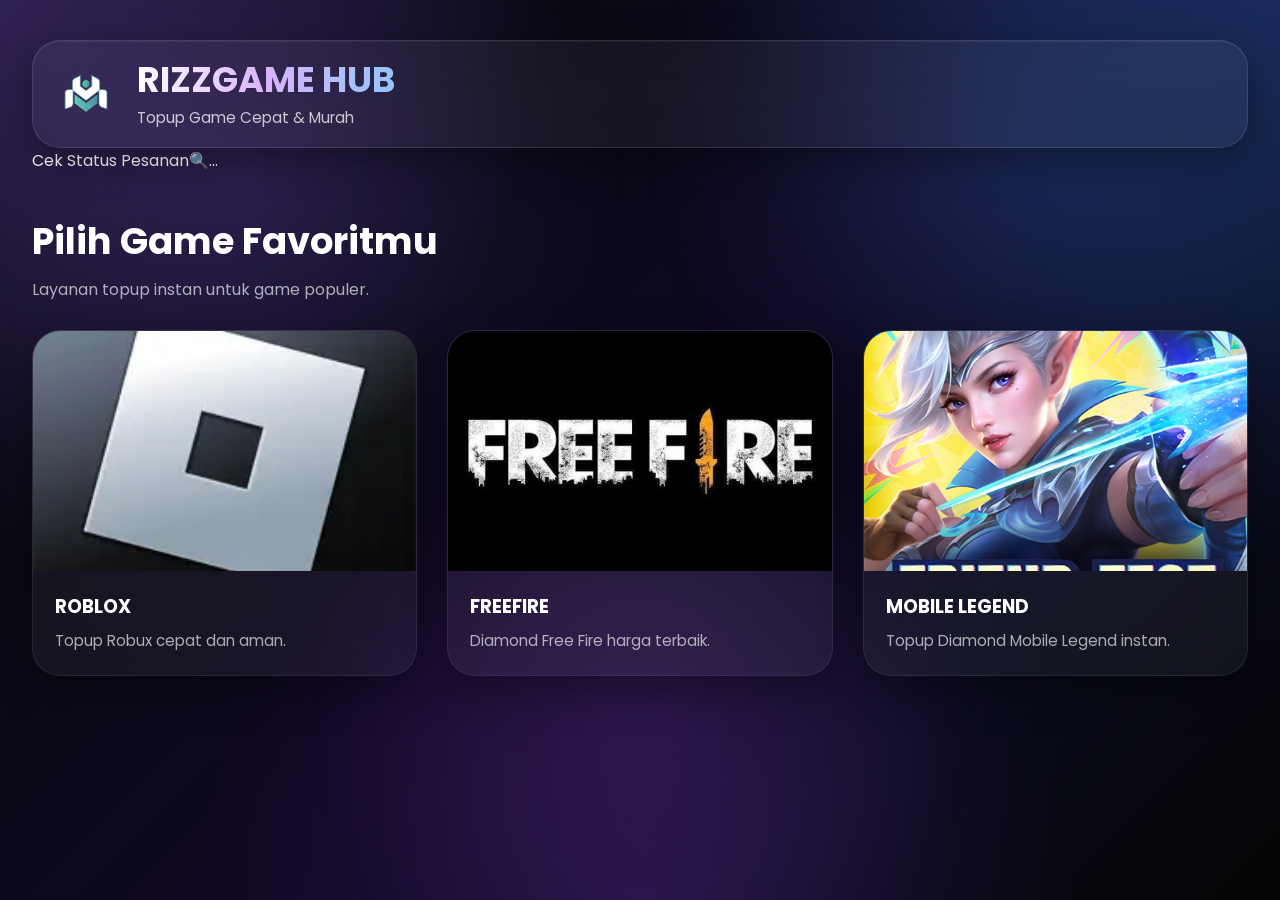
<file: index.html>
<!DOCTYPE html>
<html lang="id">
<head>
    <!-- Meta Dasar -->
    <meta charset="UTF-8">
    <meta name="viewport" content="width=device-width, initial-scale=1.0">
    <meta name="description" content="TopUpCode - Topup Game Cepat & Murah untuk Roblox, Free Fire, dan Mobile Legend.">
    <meta name="keywords" content="topup game, roblox, free fire, mobile legend, topup murah, topup cepat">
    <meta name="author" content="TopUpCode">
    <meta name="robots" content="index, follow">

    <!-- Open Graph -->
    <meta property="og:title" content="TopUpCode">
    <meta property="og:description" content="Topup Game Cepat & Murah">
    <meta property="og:type" content="website">
    <meta property="og:image" content="assets/og-image.jpg">

    <!-- Title -->
    <title>RIZZGAME HUB | Topup Game Cepat & Murah</title>

    <!-- Google Font -->
    <link rel="preconnect" href="https://fonts.googleapis.com">
    <link rel="preconnect" href="https://fonts.gstatic.com" crossorigin>
    <link
        href="https://fonts.googleapis.com/css2?family=Poppins:wght@300;400;500;600;700;800&display=swap"
        rel="stylesheet"
    >

    <!-- Main CSS -->
    <link rel="stylesheet" href="style.css">

    <!-- Favicon -->
    <link rel="icon" href="assets/favicon.png" type="image/png">
</head>
<body>

    <!-- =========================================
         LOADING SCREEN
    ========================================== -->
    <div id="loading-screen" aria-label="Loading Screen">
        <div class="loading-wrapper">
            <div class="loading-logo">
                <img src="assets/Logo.webp" alt="Logo TopUpCode">
            </div>

            <h1 class="loading-title">
                RIZZGAME HUB
            </h1>

            <p class="loading-text">
                Memuat layanan topup...
            </p>
        </div>
    </div>

    <!-- =========================================
         MAIN WRAPPER
    ========================================== -->
    <div id="app">

        <!-- =====================================
             HEADER
        ====================================== -->
        <header class="site-header">
            <div class="container">

                <div class="brand-area">
                    <a href="/" class="brand-link" aria-label="RIZZGAME HUB">
                        <img
                            src="assets/Logo.webp"
                            alt="Logo RIZZGAME HUB"
                            class="brand-logo"
                        >

                        <div class="brand-text">
                            <h1 class="site-title">
                                RIZZGAME HUB
                            </h1>

                            <p class="site-subtitle">
                                Topup Game Cepat &amp; Murah
                            </p>
                        </div>
                    </a>
                    
                </div>
                <a href="status.html">Cek Status Pesanan🔍...</a>

            </div>
        </header>

        <!-- =====================================
             MAIN CONTENT
        ====================================== -->
        <main class="main-content">

            <section
                class="games-section"
                aria-labelledby="games-heading"
            >

                <div class="container">

                    <header class="section-header">
                        <h2 id="games-heading">
                            Pilih Game Favoritmu
                        </h2>

                        <p>
                            Layanan topup instan untuk game populer.
                        </p>
                    </header>

                    <!-- =================================
                         GAME GRID
                    ================================== -->
                    <div
                        class="games-grid"
                        role="list"
                        aria-label="Daftar Game"
                    >

                        <!-- ROBLOX -->
                        <article
                            class="game-card"
                            data-game="ROBLOX"
                            role="listitem"
                        >
                            <a
                                href="#"
                                class="game-card-link"
                                aria-label="Topup Roblox"
                            >

                                <figure class="game-image-wrapper">
                                    <img
                                        src="assets/roblox.png"
                                        alt="Roblox"
                                        class="game-image"
                                        loading="lazy"
                                    >
                                </figure>

                                <div class="game-content">
                                    <h3 class="game-title">
                                        ROBLOX
                                    </h3>

                                    <p class="game-description">
                                        Topup Robux cepat dan aman.
                                    </p>
                                </div>

                            </a>
                        </article>

                        <!-- FREE FIRE -->
                        <article
                            class="game-card"
                            data-game="FREEFIRE"
                            role="listitem"
                        >
                            <a
                                href="#"
                                class="game-card-link"
                                aria-label="Topup Free Fire"
                            >

                                <figure class="game-image-wrapper">
                                    <img
                                        src="assets/ff.jpeg"
                                        alt="Free Fire"
                                        class="game-image"
                                        loading="lazy"
                                    >
                                </figure>

                                <div class="game-content">
                                    <h3 class="game-title">
                                        FREEFIRE
                                    </h3>

                                    <p class="game-description">
                                        Diamond Free Fire harga terbaik.
                                    </p>
                                </div>

                            </a>
                        </article>

                        <!-- MOBILE LEGEND -->
                        <article
                            class="game-card"
                            data-game="MOBILE LEGEND"
                            role="listitem"
                        >
                            <a
                                href="#"
                                class="game-card-link"
                                aria-label="Topup Mobile Legend"
                            >

                                <figure class="game-image-wrapper">
                                    <img
                                        src="assets/ml.png.jpg"
                                        alt="Mobile Legend"
                                        class="game-image"
                                        loading="lazy"
                                    >
                                </figure>

                                <div class="game-content">
                                    <h3 class="game-title">
                                        MOBILE LEGEND
                                    </h3>

                                    <p class="game-description">
                                        Topup Diamond Mobile Legend instan.
                                    </p>
                                </div>

                            </a>
                        </article>

                    </div>

                </div>

            </section>

        </main>

    </div>

    <!-- =========================================
         TOAST NOTIFICATION CONTAINER
    ========================================== -->
    <div
        id="toast-container"
        aria-live="polite"
        aria-atomic="true"
    ></div>

    <!-- =========================================
         JAVASCRIPT
    ========================================== -->
    <script src="script.js"></script>

</body>
</html>
</file>
<file: style.css>
/* =========================================================
   TOPUPCODE - PRODUCTION READY STYLESHEET
   Premium Commercial Topup Website
========================================================= */

/* =========================
   RESET
========================= */

*,
*::before,
*::after {
    margin: 0;
    padding: 0;
    box-sizing: border-box;
}

html {
    scroll-behavior: smooth;
    -webkit-tap-highlight-color: transparent;
}

body {
    font-family: 'Poppins', sans-serif;
    min-height: 100vh;
    overflow-x: hidden;
    color: #ffffff;
    background:
        radial-gradient(circle at top left, rgba(139, 92, 246, 0.30), transparent 35%),
        radial-gradient(circle at top right, rgba(59, 130, 246, 0.25), transparent 35%),
        radial-gradient(circle at bottom center, rgba(147, 51, 234, 0.18), transparent 40%),
        linear-gradient(
            135deg,
            #050505 0%,
            #090912 25%,
            #0f0820 50%,
            #090b1c 75%,
            #050505 100%
        );
}

/* =========================
   SCROLLBAR
========================= */

::-webkit-scrollbar {
    width: 8px;
}

::-webkit-scrollbar-track {
    background: #080808;
}

::-webkit-scrollbar-thumb {
    background: linear-gradient(
        180deg,
        #7c3aed,
        #2563eb
    );
    border-radius: 999px;
}

::-webkit-scrollbar-thumb:hover {
    background: linear-gradient(
        180deg,
        #8b5cf6,
        #3b82f6
    );
}

/* =========================
   GLOBAL
========================= */

img {
    max-width: 100%;
    display: block;
}

a {
    text-decoration: none;
    color: inherit;
}

button {
    font-family: inherit;
}

.container {
    width: 100%;
    max-width: 1300px;
    margin: 0 auto;
    padding-left: 20px;
    padding-right: 20px;
}

/* =========================
   BACKGROUND GLOW
========================= */

body::before {
    content: "";
    position: fixed;
    inset: 0;
    pointer-events: none;
    z-index: -2;

    background:
        radial-gradient(
            circle at 20% 20%,
            rgba(139, 92, 246, 0.15),
            transparent 30%
        ),
        radial-gradient(
            circle at 80% 15%,
            rgba(59, 130, 246, 0.15),
            transparent 30%
        ),
        radial-gradient(
            circle at 50% 80%,
            rgba(168, 85, 247, 0.12),
            transparent 35%
        );
}

/* =========================
   LOADING SCREEN
========================= */

#loading-screen {
    position: fixed;
    inset: 0;
    z-index: 9999;

    display: flex;
    align-items: center;
    justify-content: center;

    background:
        linear-gradient(
            135deg,
            #050505,
            #090915,
            #110824,
            #050505
        );

    backdrop-filter: blur(30px);
}

.loading-wrapper {
    text-align: center;
}

.loading-logo {
    width: 130px;
    height: 130px;
    margin: 0 auto 24px;

    border-radius: 999px;

    display: flex;
    align-items: center;
    justify-content: center;

    background:
        rgba(255, 255, 255, 0.05);

    border:
        1px solid rgba(255, 255, 255, 0.12);

    box-shadow:
        0 0 25px rgba(139, 92, 246, 0.45),
        0 0 60px rgba(59, 130, 246, 0.25);

    animation:
        loadingPulse 2s infinite ease-in-out;
}

.loading-logo img {
    width: 75px;
    height: 75px;
    object-fit: contain;
}

.loading-title {
    font-size: 2rem;
    font-weight: 700;
    margin-bottom: 8px;

    background:
        linear-gradient(
            90deg,
            #ffffff,
            #c084fc,
            #60a5fa
        );

    -webkit-background-clip: text;
    -webkit-text-fill-color: transparent;
}

.loading-text {
    color: rgba(255,255,255,0.75);
    font-size: 0.95rem;
}

@keyframes loadingPulse {
    0% {
        transform: scale(1);
        box-shadow:
            0 0 25px rgba(139, 92, 246, 0.4),
            0 0 60px rgba(59, 130, 246, 0.2);
    }

    50% {
        transform: scale(1.06);
        box-shadow:
            0 0 40px rgba(139, 92, 246, 0.8),
            0 0 90px rgba(59, 130, 246, 0.4);
    }

    100% {
        transform: scale(1);
        box-shadow:
            0 0 25px rgba(139, 92, 246, 0.4),
            0 0 60px rgba(59, 130, 246, 0.2);
    }
}

/* =========================
   APP
========================= */

#app {
    position: relative;
    min-height: 100vh;
}

/* =========================
   HEADER
========================= */

.site-header {
    padding-top: 30px;
    padding-bottom: 20px;
}

.brand-area {
    background:
        rgba(255,255,255,0.05);

    border:
        1px solid rgba(255,255,255,0.10);

    border-radius: 28px;

    backdrop-filter: blur(25px);

    padding: 18px;

    box-shadow:
        0 10px 40px rgba(0,0,0,0.40),
        inset 0 1px 0 rgba(255,255,255,0.06);
}

.brand-link {
    display: flex;
    align-items: center;
    gap: 16px;
}

.brand-logo {
    width: 70px;
    height: 70px;
    object-fit: contain;
}

.site-title {
    font-size: 1.6rem;
    font-weight: 700;
    line-height: 1.2;

    background:
        linear-gradient(
            90deg,
            #ffffff,
            #d8b4fe,
            #93c5fd
        );

    -webkit-background-clip: text;
    -webkit-text-fill-color: transparent;
}

.site-subtitle {
    margin-top: 4px;
    color: rgba(255,255,255,0.75);
    font-size: 0.95rem;
}

/* =========================
   MAIN CONTENT
========================= */

.main-content {
    padding-bottom: 60px;
}

.games-section {
    padding-top: 20px;
}

.section-header {
    margin-bottom: 28px;
}

.section-header h2 {
    font-size: 1.5rem;
    font-weight: 700;
    margin-bottom: 8px;
}

.section-header p {
    color: rgba(255,255,255,0.65);
}

/* =========================
   GAME GRID
========================= */

.games-grid {
    display: grid;
    grid-template-columns: 1fr;
    gap: 22px;
}

/* =========================
   GAME CARD
========================= */

.game-card {
    position: relative;
}

.game-card-link {
    display: flex;
    flex-direction: column;

    overflow: hidden;

    border-radius: 28px;

    background:
        rgba(255,255,255,0.05);

    border:
        1px solid rgba(255,255,255,0.08);

    backdrop-filter: blur(24px);

    transition:
        transform 0.3s ease,
        box-shadow 0.3s ease,
        border-color 0.3s ease;

    box-shadow:
        0 15px 40px rgba(0,0,0,0.35);

    position: relative;
}

.game-card-link::before {
    content: "";

    position: absolute;
    inset: 0;

    opacity: 0;

    transition: 0.3s ease;

    background:
        linear-gradient(
            135deg,
            rgba(139,92,246,0.12),
            rgba(59,130,246,0.12)
        );
}

.game-card-link:hover::before {
    opacity: 1;
}

.game-card-link:hover {
    transform: translateY(-8px);

    border-color:
        rgba(139,92,246,0.55);

    box-shadow:
        0 0 25px rgba(139,92,246,0.35),
        0 0 60px rgba(59,130,246,0.20),
        0 25px 60px rgba(0,0,0,0.55);
}

.game-card-link:active {
    transform: scale(0.97);
}

.game-card-link:focus-visible {
    outline: none;

    box-shadow:
        0 0 0 3px rgba(139,92,246,0.45),
        0 0 40px rgba(59,130,246,0.30);
}

.game-image-wrapper {
    position: relative;
    overflow: hidden;
}

.game-image {
    width: 100%;
    aspect-ratio: 16 / 10;
    object-fit: cover;

    transition:
        transform 0.5s ease;
}

.game-card-link:hover .game-image {
    transform: scale(1.08);
}

.game-content {
    padding: 22px;
}

.game-title {
    font-size: 1.15rem;
    font-weight: 700;
    margin-bottom: 8px;
}

.game-description {
    color: rgba(255,255,255,0.65);
    font-size: 0.95rem;
    line-height: 1.7;
}

/* =========================
   ACTIVE GLOW
========================= */

.game-card-link.active {
    border-color:
        rgba(96,165,250,0.70);

    box-shadow:
        0 0 20px rgba(96,165,250,0.45),
        0 0 50px rgba(139,92,246,0.35);
}

/* =========================
   TOAST CONTAINER
========================= */

#toast-container {
    position: fixed;
    right: 18px;
    bottom: 18px;

    display: flex;
    flex-direction: column;
    gap: 12px;

    z-index: 9998;
    pointer-events: none;
}

.toast {
    min-width: 280px;
    max-width: 360px;

    padding: 16px 18px;

    border-radius: 20px;

    background:
        rgba(17,17,30,0.90);

    backdrop-filter: blur(25px);

    border:
        1px solid rgba(255,255,255,0.08);

    color: #ffffff;

    box-shadow:
        0 15px 40px rgba(0,0,0,0.45),
        0 0 25px rgba(139,92,246,0.20);

    animation:
        toastSlide 0.3s ease;
}

@keyframes toastSlide {
    from {
        opacity: 0;
        transform: translateY(20px);
    }

    to {
        opacity: 1;
        transform: translateY(0);
    }
}

/* =========================
   TABLET
========================= */

@media (min-width: 768px) {

    .site-header {
        padding-top: 40px;
    }

    .site-title {
        font-size: 2rem;
    }

    .games-grid {
        grid-template-columns: repeat(2, 1fr);
        gap: 26px;
    }

    .section-header h2 {
        font-size: 2rem;
    }
}

/* =========================
   DESKTOP
========================= */

@media (min-width: 1200px) {

    .games-grid {
        grid-template-columns: repeat(3, 1fr);
        gap: 30px;
    }

    .container {
        padding-left: 32px;
        padding-right: 32px;
    }

    .site-title {
        font-size: 2.2rem;
    }

    .section-header h2 {
        font-size: 2.3rem;
    }
}

/* =========================
   REDUCED MOTION
========================= */

@media (prefers-reduced-motion: reduce) {

    *,
    *::before,
    *::after {
        animation-duration: 0.01ms !important;
        animation-iteration-count: 1 !important;
}
        transition-duration: 0.01ms !important;
        scroll-behavior: auto !important;
    }
</file>
